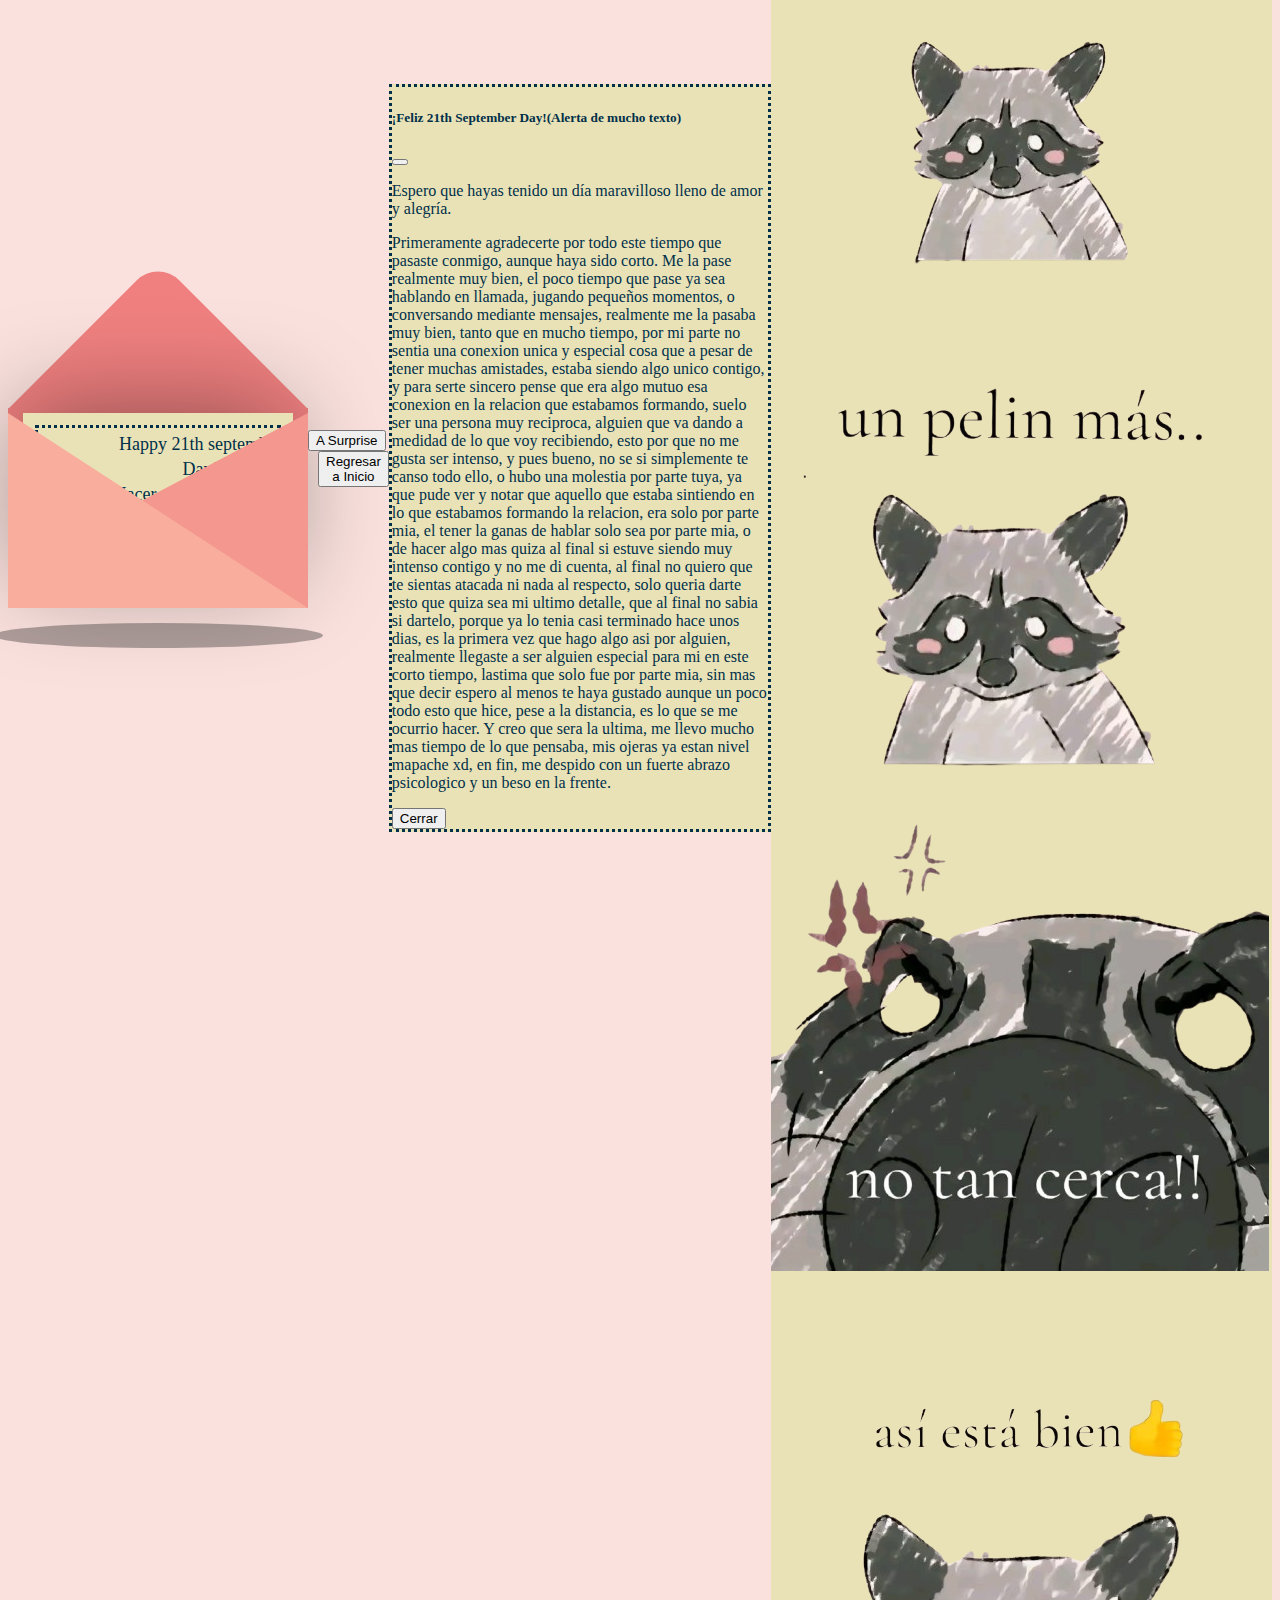
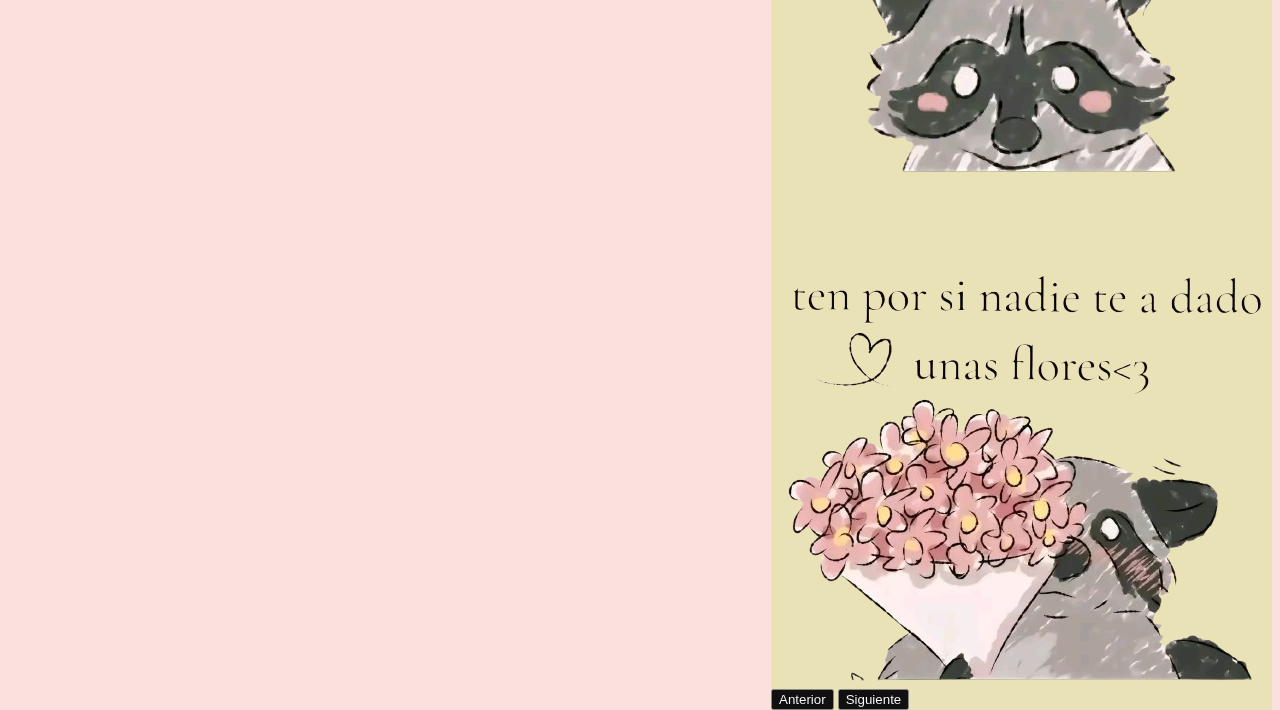
<file: carta/carta.html>
<!DOCTYPE html>
<html lang="es" >
<head>
  <meta charset="UTF-8">
  <title>Para Amy</title>
  <!-- <link rel="stylesheet" href="./style.css"> -->
  <link href="https://cdn.jsdelivr.net/npm/bootstrap@5.3.2/dist/css/bootstrap.min.css" rel="stylesheet"
    integrity="sha384-T3c6CoIi6uLrA9TneNEoa7RxnatzjcDSCmG1MXxSR1GAsXEV/Dwwykc2MPK8M2HN" crossorigin="anonymous"/>
  
    <style>
      body {
  display: flex;
  justify-content: center;
  align-items: center;
  height: 100vh;
  background-color: #fae1dd;
}

.container {
  position: relative;
}

.valentines {
  position: relative;
  top:50px;
  cursor: pointer;
  animation: up 3s linear infinite;
}

@keyframes up {
  0%, 100% {
    transform: translateY(0);
  }
  50% {
    transform: translateY(-30px);
  }
}


.envelope {
  position: relative;
  width: 300px;
  height:200px;
  background-color: #f08080; 
}

.envelope:before {
  background-color: #f08080; 
  content:"";
  position: absolute;
  width: 212px;
  height: 212px;
  transform: rotate(45deg);
  top:-105px;
  left:44px;
  border-radius:30px 0 0 0;
}

.card {
  position: absolute;
  background-color: #eae2b7;
  width: 270px;
  height: 170px;
  top:5px;
  left:15px;
  box-shadow: -5px -5px 100px rgba(0,0,0,0.4); 
}

.card:before {
  content:"";
  position: absolute;
  border:3px solid #003049;
  border-style: dotted;
  width: 240px;
  heighT: 140px;
  left:12px;
  top:12px;
}

.text {
  position: absolute;
  font-family: 'Brush Script MT', cursive;
  font-size: 18px;
  text-align: center;
  line-height:25px;
  top:19px;
  left:85px;
  color: #003049;
}

.heart {
  background-color: #d62828;
  display: inline-block;
  height: 30px;
  margin: 0 10px;
  position: relative;
  top: 110px;
  left:50px;
  transform: rotate(-45deg);
  width: 30px;
}

.heart:before,
.heart:after {
  content: "";
  background-color: #d62828;
  border-radius: 50%;
  height: 30px;
  position: absolute;
  width: 30px;
}

.heart:before {
  top: -15px;
  left: 0;
}

.heart:after {
  left: 15px;
  top: 0;
}

.hearts {
  position: absolute  
}

.one, .two, .three, .four, .five {
  background-color: red;
  display: inline-block;
  height: 10px;
  margin: 0 10px;
  position: relative;
  transform: rotate(-45deg);
  width: 10px;
  top:50px;
}

.one:before,
.one:after, .two:before, .two:after, .three:before, .three:after, .four:before, .four:after, .five:before, .five:after {
  content: "";
  background-color: red;
  border-radius: 50%;
  height: 10px;
  position: absolute;
  width: 10px;
}

.one:before, .two:before, .three:before, .four:before, .five:before {
  top: -5px;
  left: 0;
}

.one:after, .two:after, .three:after, .four:after, .five:after {
  left: 5px;
  top: 0;
}
  
.one {
  left:10px;
  animation: heart 1s ease-out infinite; 
}

.two {
  left:30px;
  animation: heart 2s ease-out infinite; 
}

.three {
  left:50px;
  animation: heart 1.5s ease-out infinite;
}

.four {
  left:70px;
  animation: heart 2.3s ease-out infinite;
}

.five {
  left:90px;
  animation: heart 1.7s ease-out infinite;
}

@keyframes heart {
  0%{
    transform: translateY(0) rotate(-45deg) scale(0.3);
    opacity: 1;
  }
  100%{
    transform: translateY(-150px) rotate(-45deg) scale(1.3);
    opacity: 0.5;
  }
}

.front {
  position: absolute;
  border-right: 180px solid #f4978e;
  border-top: 95px solid transparent;
  border-bottom: 100px solid transparent;
  left:120px;
  top:5px;
  width:0;
  height:0;
  z-index:10;
}

.front:before {
  position: absolute;
  content:"";
  border-left: 300px solid #f8ad9d;
  border-top: 195px solid transparent;
  left:-120px;
  top:-95px;
  width:0;
  height:0;
}

.shadow {
  position: absolute;
  width: 330px;
  height: 25px;
  border-radius:50%;
  background-color: rgba(0,0,0,0.3);
  top:265px;
  left:-15px;
  animation: scale 3s linear infinite;
  z-index:-1;
}

@keyframes scale {
  0%, 100% {
    transform: scaleX(1);
  }
  50% {
    transform: scaleX(0.85);
  }
}
.modal-content {
    background-color: #eae2b7; /* Color de fondo de la carta */
    color: #003049; /* Color del texto */
}
.carousel-control-prev-icon,
.carousel-control-next-icon {
    background-color: black; /* Cambiar el color de fondo a negro */
    border-radius: 50%; /* Opcional: hacer las flechas redondeadas */
}

.carousel-control-prev,
.carousel-control-next {
    filter: invert(1); /* Invertir el color para que las flechas sean visibles */
}   
    
    </style>

</head>
<body >
<!-- partial:index.partial.html -->
<div class="container ">  
<div class="valentines">
  <div class="envelope"></div>
  <div class="front"></div>
  <div class="card">
      <div class="text">Happy 21th september Day! <br> Hacer click hasta que se habra la carta </div>
      <div class="heart">
      </div>
      <div class="hearts">
        <div class="one"></div>
        <div class="two"></div>
        <div class="three"></div>
        <div class="four"></div>
        <div class="five"></div>
      </div>
</div>
</div>
<div class="shadow"></div>
  

</div>
<div class="container">
  <button type="button" class="btn btn-warning" data-bs-toggle="modal" data-bs-target="#carouselModal">
    A Surprise
  </button>
  <button type="button" class="btn btn-warning" style="margin-left: 10px;" onclick="window.location.href='../index.html'">Regresar a Inicio</button>
</div>
<div class="modal fade" id="myModal" tabindex="-1" aria-labelledby="modalLabel" aria-hidden="true">
  <div class="modal-dialog modal-dialog-centered">
    <div class="modal-content" style="border: 3px dotted #003049;">
      <div class="modal-header">
        <h5 class="modal-title" id="modalLabel">¡Feliz 21th September Day!(Alerta de mucho texto)</h5>
        <button type="button" class="btn-close" data-bs-dismiss="modal" aria-label="Close"></button>
      </div>
      <div class="modal-body">
        
        <p>Espero que hayas tenido un día maravilloso lleno de amor y alegría.</p>
          <p> Primeramente agradecerte por todo este tiempo que pasaste conmigo, aunque haya sido corto.
          Me la pase realmente muy bien, el poco tiempo que pase ya sea hablando en llamada, jugando pequeños momentos, 
          o conversando mediante mensajes, realmente me la pasaba muy bien, tanto que en mucho tiempo, por mi
          parte no sentia una conexion unica y especial cosa que a pesar de tener muchas amistades, estaba siendo
          algo unico contigo, y para serte sincero pense que era algo mutuo esa conexion en la relacion que 
          estabamos formando, suelo ser una persona muy reciproca, alguien que va dando a medidad de lo que voy 
          recibiendo, esto por que no me gusta ser intenso, y pues bueno, no se si simplemente te canso todo ello, 
          o hubo una molestia por parte tuya, ya que pude ver y notar que aquello que estaba sintiendo en lo que estabamos 
          formando la relacion, era solo por parte mia, el tener la ganas de hablar solo sea por parte mia, o de hacer algo mas
          quiza al final si estuve siendo muy intenso contigo y no me di cuenta, al final no quiero que te sientas atacada ni nada
          al respecto, solo queria darte esto que quiza sea mi ultimo detalle, que al final no sabia si dartelo, porque ya lo tenia casi terminado
          hace unos dias, es la primera vez que hago algo asi por alguien, realmente llegaste a ser alguien especial para mi en este corto tiempo,
          lastima que solo fue por parte mia, sin mas que decir espero al menos te haya gustado aunque un poco todo esto que hice, pese a la
          distancia, es lo que se me ocurrio hacer. Y creo que sera la ultima, me llevo mucho mas tiempo de lo que pensaba, mis ojeras ya estan
          nivel mapache xd, en fin, me despido con un fuerte abrazo psicologico y un beso en la frente.  
          </p>
        
      </div>
      <div class="modal-footer">
        <button type="button" class="btn btn-secondary" data-bs-dismiss="modal">Cerrar</button>
      </div>
    </div>
  </div>
</div>



<!-- Modal del carrusel -->
<div class="modal fade" id="carouselModal" tabindex="-1" aria-labelledby="carouselLabel" aria-hidden="true">
  <div class="modal-dialog modal-dialog-centered">
      <div class="modal-content">
          <div class="modal-header">
              <h5 class="modal-title" id="carouselLabel">Para Amy</h5> <br>
              <p>Queria hacerlo mediante el roblox pero no hubo mas tiempo aaahh!!</p>
              <button type="button" class="btn-close" data-bs-dismiss="modal" aria-label="Close"></button>
          </div>
          <div class="modal-body">
              <div id="carouselExample" class="carousel slide" data-bs-ride="carousel">
                  <div class="carousel-inner">
                      <div class="carousel-item active">
                          <img src="./img/img1.png" class="d-block w-100" alt="Imagen 1">
                      </div>
                      <div class="carousel-item">
                          <img src="./img/img2.png" class="d-block w-100" alt="Imagen 2">
                      </div>
                      <div class="carousel-item">
                          <img src="./img/img3.png" class="d-block w-100" alt="Imagen 3">
                      </div>
                      <div class="carousel-item">
                        <img src="./img/img4.png" class="d-block w-100" alt="Imagen 4">
                      </div>
                      <div class="carousel-item">
                        <img src="./img/img5.png" class="d-block w-100" alt="Imagen 5">
                      </div>
                      <div class="carousel-item">
                        <img src="./img/img6.png" class="d-block w-100" alt="Imagen 6">
                      </div>
                      <div class="carousel-item">
                        <img src="./img/img7.png" class="d-block w-100" alt="Imagen 7">
                      </div>
                  </div>
                  <button class="carousel-control-prev" type="button" data-bs-target="#carouselExample" data-bs-slide="prev">
                      <span class="carousel-control-prev-icon" aria-hidden="true"></span>
                      <span class="visually-hidden">Anterior</span>
                  </button>
                  <button class="carousel-control-next" type="button" data-bs-target="#carouselExample" data-bs-slide="next" >
                      <span class="carousel-control-next-icon" aria-hidden="true"></span>
                      <span class="visually-hidden">Siguiente</span>
                  </button>
              </div>
          </div>
      </div>
  </div>
</div>
<!-- partial -->
  <script src='https://cdnjs.cloudflare.com/ajax/libs/jquery/3.5.1/jquery.min.js'></script><script  src="./script.js"></script>
  <script src="https://cdn.jsdelivr.net/npm/@popperjs/core@2.11.6/dist/umd/popper.min.js"></script>
<script src="https://cdn.jsdelivr.net/npm/bootstrap@5.3.0-alpha1/dist/js/bootstrap.min.js"></script>
<script src="./script.js"></script>

</body>
</html>
</file>
<file: carta/style.css>
body {
  display: flex;
  justify-content: center;
  align-items: center;
  height: 100vh;
  background-color: #fae1dd;
}

.container {
  position: relative;
}

.valentines {
  position: relative;
  top:50px;
  cursor: pointer;
  animation: up 3s linear infinite;
}

@keyframes up {
  0%, 100% {
    transform: translateY(0);
  }
  50% {
    transform: translateY(-30px);
  }
}


.envelope {
  position: relative;
  width: 300px;
  height:200px;
  background-color: #f08080; 
}

.envelope:before {
  background-color: #f08080; 
  content:"";
  position: absolute;
  width: 212px;
  height: 212px;
  transform: rotate(45deg);
  top:-105px;
  left:44px;
  border-radius:30px 0 0 0;
}

.card {
  position: absolute;
  background-color: #eae2b7;
  width: 270px;
  height: 170px;
  top:5px;
  left:15px;
  box-shadow: -5px -5px 100px rgba(0,0,0,0.4); 
}

.card:before {
  content:"";
  position: absolute;
  border:3px solid #003049;
  border-style: dotted;
  width: 240px;
  heighT: 140px;
  left:12px;
  top:12px;
}

.text {
  position: absolute;
  font-family: 'Brush Script MT', cursive;
  font-size: 15px;
  text-align: center;
  line-height:25px;
  top:19px;
  left:85px;
  color: #003049;
}

.heart {
  background-color: #d62828;
  display: inline-block;
  height: 30px;
  margin: 0 10px;
  position: relative;
  top: 110px;
  left:105px;
  transform: rotate(-45deg);
  width: 30px;
}

.heart:before,
.heart:after {
  content: "";
  background-color: #d62828;
  border-radius: 50%;
  height: 30px;
  position: absolute;
  width: 30px;
}

.heart:before {
  top: -15px;
  left: 0;
}

.heart:after {
  left: 15px;
  top: 0;
}

.hearts {
  position: absolute  
}

.one, .two, .three, .four, .five {
  background-color: red;
  display: inline-block;
  height: 10px;
  margin: 0 10px;
  position: relative;
  transform: rotate(-45deg);
  width: 10px;
  top:50px;
}

.one:before,
.one:after, .two:before, .two:after, .three:before, .three:after, .four:before, .four:after, .five:before, .five:after {
  content: "";
  background-color: red;
  border-radius: 50%;
  height: 10px;
  position: absolute;
  width: 10px;
}

.one:before, .two:before, .three:before, .four:before, .five:before {
  top: -5px;
  left: 0;
}

.one:after, .two:after, .three:after, .four:after, .five:after {
  left: 5px;
  top: 0;
}
  
.one {
  left:10px;
  animation: heart 1s ease-out infinite; 
}

.two {
  left:30px;
  animation: heart 2s ease-out infinite; 
}

.three {
  left:50px;
  animation: heart 1.5s ease-out infinite;
}

.four {
  left:70px;
  animation: heart 2.3s ease-out infinite;
}

.five {
  left:90px;
  animation: heart 1.7s ease-out infinite;
}

@keyframes heart {
  0%{
    transform: translateY(0) rotate(-45deg) scale(0.3);
    opacity: 1;
  }
  100%{
    transform: translateY(-150px) rotate(-45deg) scale(1.3);
    opacity: 0.5;
  }
}

.front {
  position: absolute;
  border-right: 180px solid #f4978e;
  border-top: 95px solid transparent;
  border-bottom: 100px solid transparent;
  left:120px;
  top:5px;
  width:0;
  height:0;
  z-index:10;
}

.front:before {
  position: absolute;
  content:"";
  border-left: 300px solid #f8ad9d;
  border-top: 195px solid transparent;
  left:-120px;
  top:-95px;
  width:0;
  height:0;
}

.shadow {
  position: absolute;
  width: 330px;
  height: 25px;
  border-radius:50%;
  background-color: rgba(0,0,0,0.3);
  top:265px;
  left:-15px;
  animation: scale 3s linear infinite;
  z-index:-1;
}

@keyframes scale {
  0%, 100% {
    transform: scaleX(1);
  }
  50% {
    transform: scaleX(0.85);
  }
}

/* .modal {
    display: none;
    position: fixed;
    top: 0;
    left: 0;
    width: 100%;
    height: 100%;
    background-color: rgba(0, 0, 0, 0.8);
    justify-content: center;
    align-items: center;
    z-index: 20;
}

.modal .card {
    top: 50%; 
    transform: translateY(-50%);
    
}
.modal-content {
  background-color: #eae2b7; 
  color: #003049; 
} */
</file>
